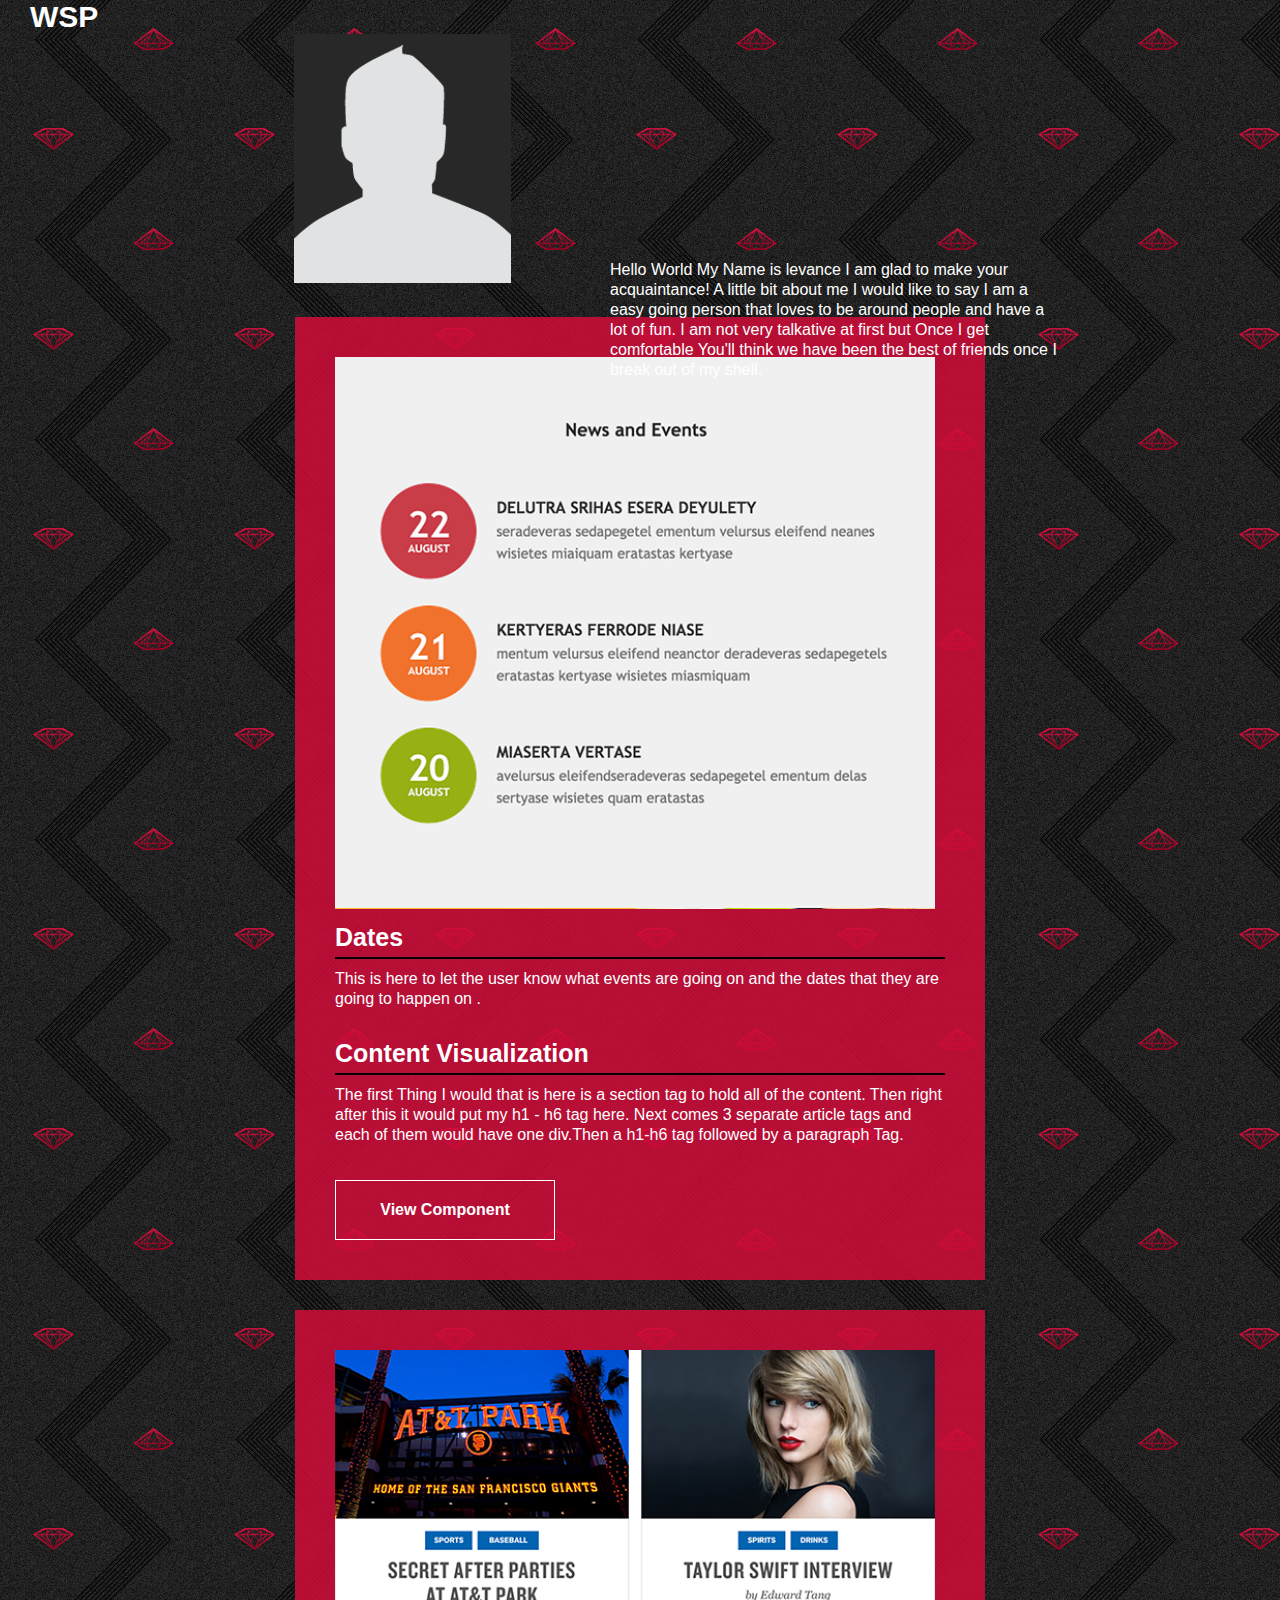
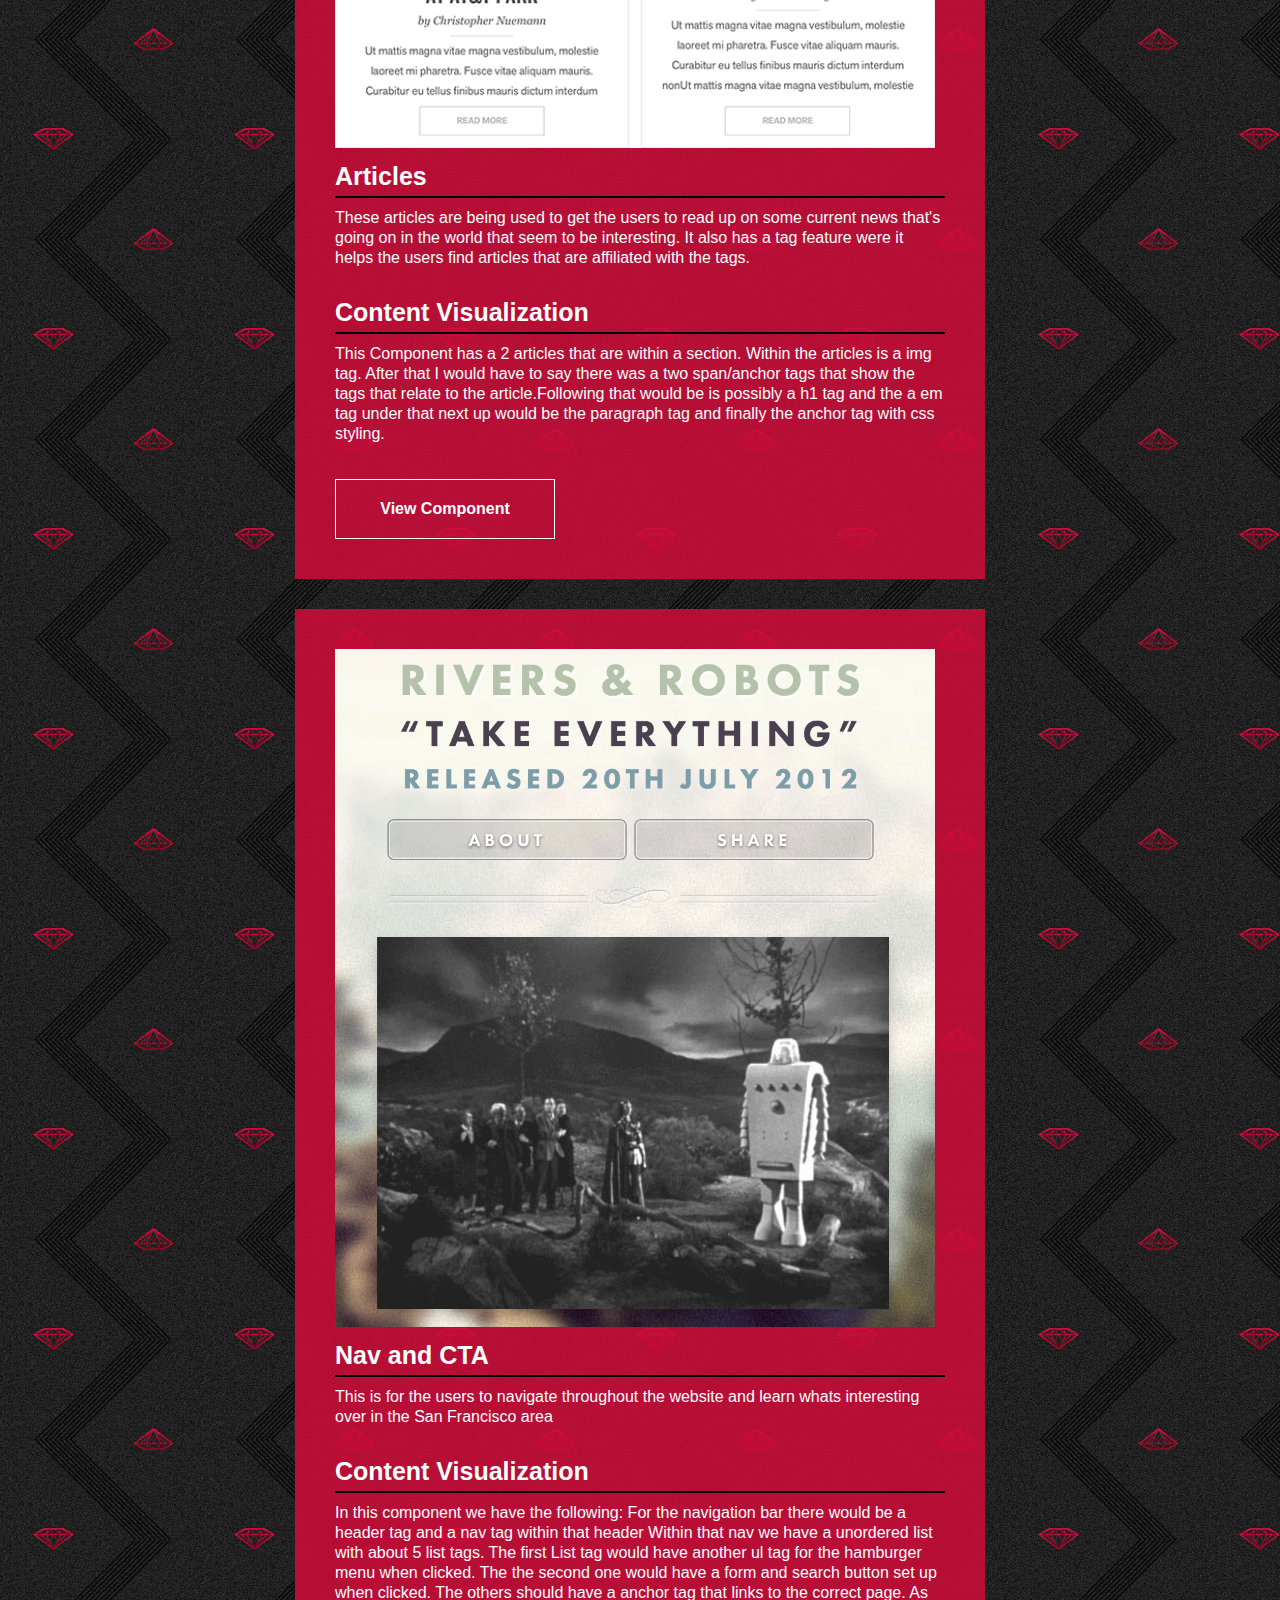
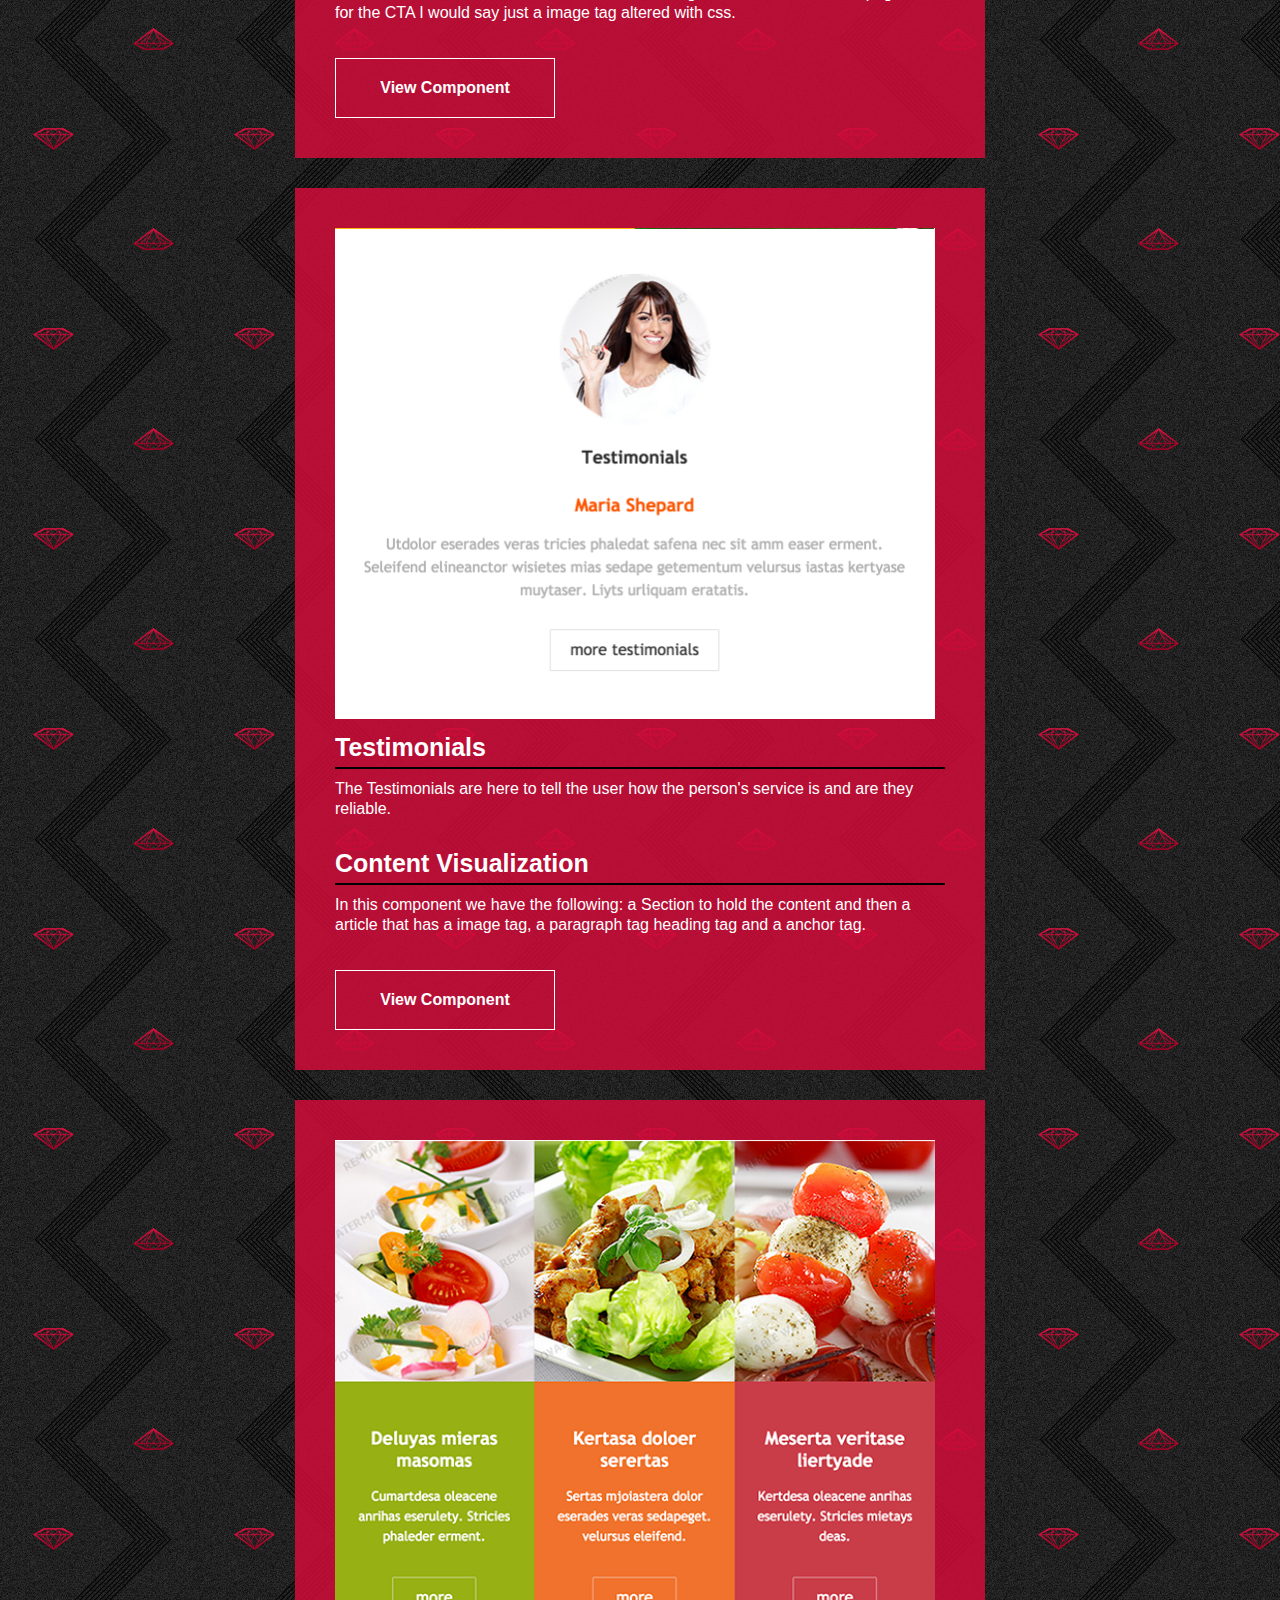
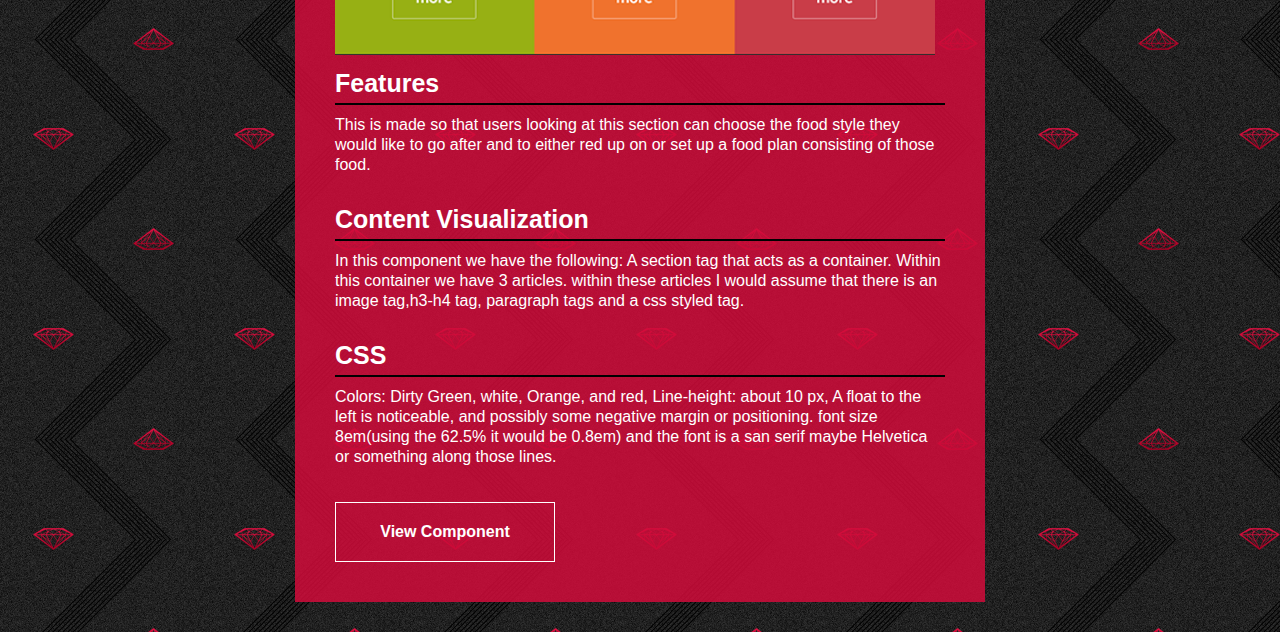
<file: wsp_project-master/index.html>
<!DOCTYPE html>
<html>
<head>
	<title>WSP: Firstname Lastname</title>
	<link rel="stylesheet" type="text/css" href="css/reset.css" />
	<link rel="stylesheet" type="text/css" href="css/main.css" />
</head>
<body>

	<!-- Header -->
		<h1>WSP</h1>
	<!-- About -->	
	   <section>
		   <img src="images/Profile.png" id="move">
		   <p>
			   <em>Hello World</em> My Name is levance I am glad to make your acquaintance! A little bit about me I would like to say I am a easy going
			   person that loves to be around people and have a lot of fun. I am not very talkative at first but Once I get comfortable You'll think
			   we have been the best of friends once I break out of my shell.
		   </p>
	   </section>
	<!-- Blog, Components -->
	<section>
		<article>
			<img src="images/dates.png">
			<h2>Dates</h2>
			<p>This is here to let the user know what events are going on and the dates that they are going to happen on .</p>
			<h2>Content Visualization</h2>
			<p>The first Thing I would that is here is a section tag to hold all of the content. Then right after this it would put my h1 - h6 tag here.
			Next comes 3 separate article tags and each of them would have one div.Then a h1-h6 tag followed by a paragraph Tag.
			</p>

			<a href="components%20copy/1/component.html">View Component</a>
		</article>
	</section>
	<section>
		<article>
			<img src="images/Newsfeed.png">
			<h2>Articles</h2>
			<p>These articles are being used to get the users to read up on some current news that's going on in the world that seem to be interesting.
			It also has a tag feature were it helps the users find articles that are affiliated with the tags.  </p>
			<h2>Content Visualization</h2>
			<p>This Component has a 2 articles that are within a section. Within the articles is a img tag. After that I would have to say there
			was a two span/anchor tags that show the tags that relate to the article.Following that would be  is possibly a h1 tag and the a em tag under that
				next up would be the paragraph tag and finally the anchor tag with css styling.
			</p>

			<a href="components%20copy/2/component.html">View Component</a>
		</article>
	</section>
	<section>
		<article>
			<img src="images/com2.png">
			<h2>Nav and CTA</h2>
			<p>This is for the users to navigate throughout the website and learn whats interesting over in the San Francisco area</p>
			<h2>Content Visualization</h2>
			<p>In this component we have the following: For the navigation bar there would be a header tag and a nav tag within that header
				Within that nav we have a unordered list with about 5 list tags. The first List tag would have another ul tag for the hamburger menu when clicked.
				The the second one would have a form and search button set up when clicked. The others should have a anchor tag that links to the correct page.
				As for the CTA I would say just a image tag altered with css.
			</p>

			<a href="components%20copy/3/component.html">View Component</a>
		</article>
	</section>
	<section>
		<article>
			<img src="images/testimontals.png">
			<h2>Testimonials</h2>
			<p>
				The Testimonials are here to tell the user how the person's service is and are they reliable.
			</p>
			<h2>Content Visualization</h2>
			<p>In this component we have the following: a Section to hold the content and then a article that has a image tag, a
				paragraph tag heading tag and a anchor tag.
			</p>

			<a href="components%20copy/4/component.html">View Component</a>
		</article>
	</section>
	<section>
		<article id="featured">
			<img src="images/features.png">
			<h2>Features</h2>
			<p>This is made so that users looking at this section can choose the food style they would like to go after and to either red up on
			or set up a food plan consisting of those food.</p>
			<h2>Content Visualization</h2>
			<p>In this component we have the following: A section tag that acts as a container. Within this container we have 3 articles.
				within these articles I would assume that there is an image tag,h3-h4 tag, paragraph tags and a css styled tag.
			</p>

			<h2>CSS</h2>

			<p>Colors: Dirty Green, white, Orange, and red,
				Line-height: about 10 px,
				A float to the left is noticeable, and possibly some negative margin or positioning.
				font size 8em(using the 62.5% it would be 0.8em) and the font is a san serif maybe Helvetica
				or something along those lines.
			</p>

			<a href="components%20copy/5/component.html">View Component</a>
		</article>
	</section>

</body>
</html>
</file>
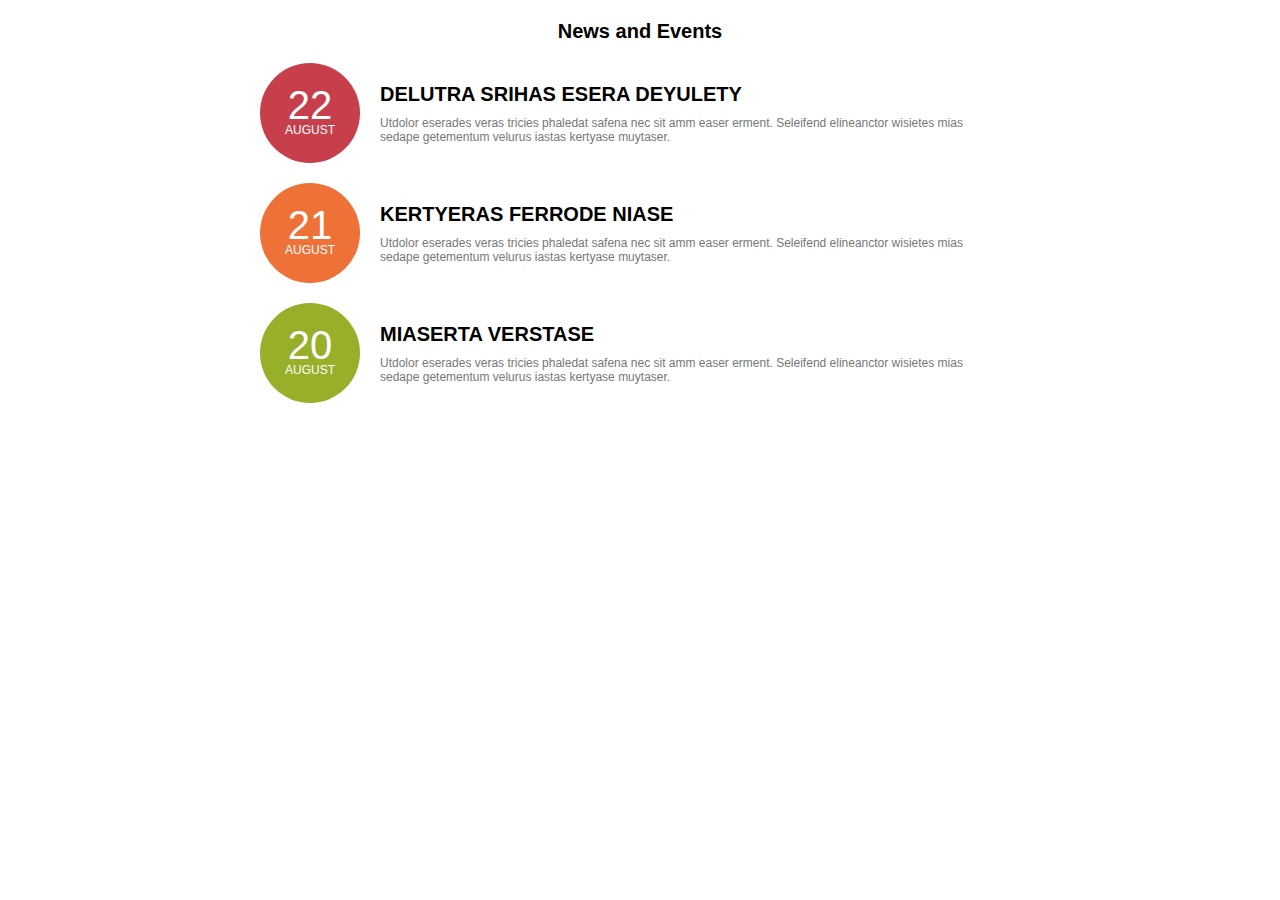
<file: wsp_project-master/components copy/1/component.html>
<!DOCTYPE html>
<html>
<head>
	<title>WSP Component: Firstname Lastname</title>

	<link rel="stylesheet" type="text/css" href="../../css/reset.css" />
	<link rel="stylesheet" type="text/css" href="component.css" />

	
</head>
<body>

	<!-- Component -->
<section>
	<h1>News and Events</h1>


	<article>
		<div>
			<h2>22</h2>
			<h3>August</h3>
		</div>
		<h4>Delutra srihas esera deyulety</h4>
		<p>Utdolor eserades veras tricies phaledat safena nec sit amm easer  erment.
			Seleifend elineanctor wisietes mias sedape getementum velurus iastas kertyase muytaser.</p>

	</article>

	<article>
		<div>
			<h2>21</h2>
			<h3>August</h3>
		</div>
		<h4>Kertyeras ferrode niase</h4>
		<p>Utdolor eserades veras tricies phaledat safena nec sit amm easer  erment.
			Seleifend elineanctor wisietes mias sedape getementum velurus iastas kertyase muytaser.</p>

	</article>

	<article>
		<div>
			<h2>20</h2>
			<h3>August</h3>
		</div>
		<h4>Miaserta Verstase</h4>
		<p>Utdolor eserades veras tricies phaledat safena nec sit amm easer  erment.
			Seleifend elineanctor wisietes mias sedape getementum velurus iastas kertyase muytaser.</p>

	</article>


</section>
	<!-- End Component -->
	
</body>
</html>
</file>
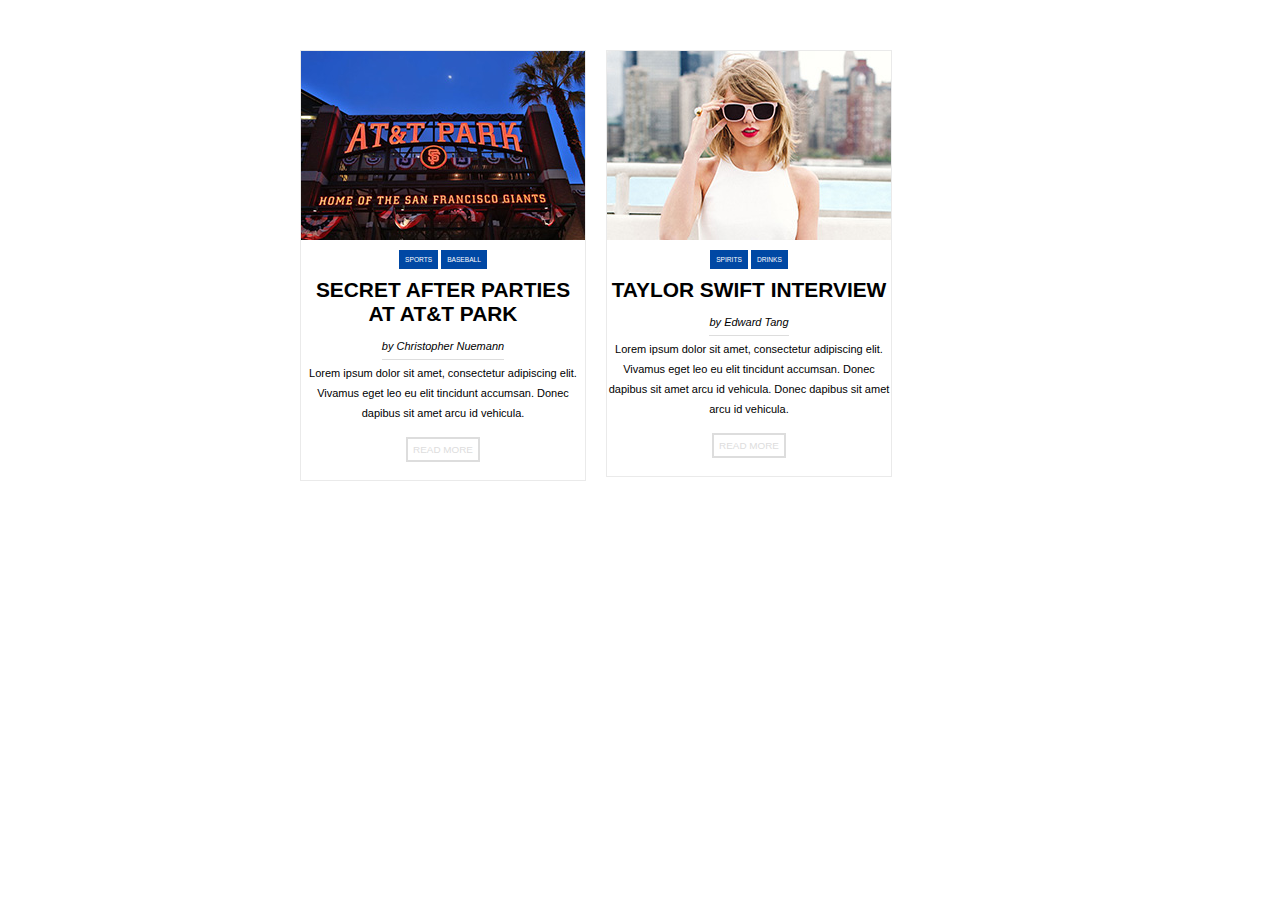
<file: wsp_project-master/components copy/2/component.html>
<!DOCTYPE html>
<html>
<head>
	<title>WSP Component: Firstname Lastname</title>

	<!--<link rel="stylesheet" type="text/css" href="../../css/reset.css" />-->
	<link rel="stylesheet" type="text/css" href="component.css" />

	
</head>
<body>

	<!-- Component -->
	<section>
		<article>
			<img src="../../images/thumb-1397252181596-k46c1172.jpg" alt="at&amp;t">
			<a href="sports" >Sports</a>
			<a href="baseball" >Baseball</a>
			<h1>Secret after parties at AT&amp;T park</h1>
			<em>by Christopher Nuemann </em>
			<p>
				Lorem ipsum dolor sit amet, consectetur adipiscing elit. Vivamus eget leo eu elit tincidunt accumsan. Donec dapibus sit amet arcu id vehicula.

			</p>
			<a href="more">Read More</a>
		</article>
		<article>
			<img src="../../images/taylorheadshot.jpg" alt="taylor swift">
			<a href="spirits" >Spirits</a>
			<a href="drinks" >Drinks</a>
			<h1>Taylor Swift interview</h1>
			<em>by Edward Tang </em>
			<p>
				Lorem ipsum dolor sit amet, consectetur adipiscing elit. Vivamus eget leo eu elit tincidunt accumsan. Donec dapibus sit amet arcu id vehicula.
				Donec dapibus sit amet arcu id vehicula.
			</p>
			<a href="more" >Read More</a>
		</article>
	</section>
	<!-- End Component -->
	
</body>
</html>
</file>
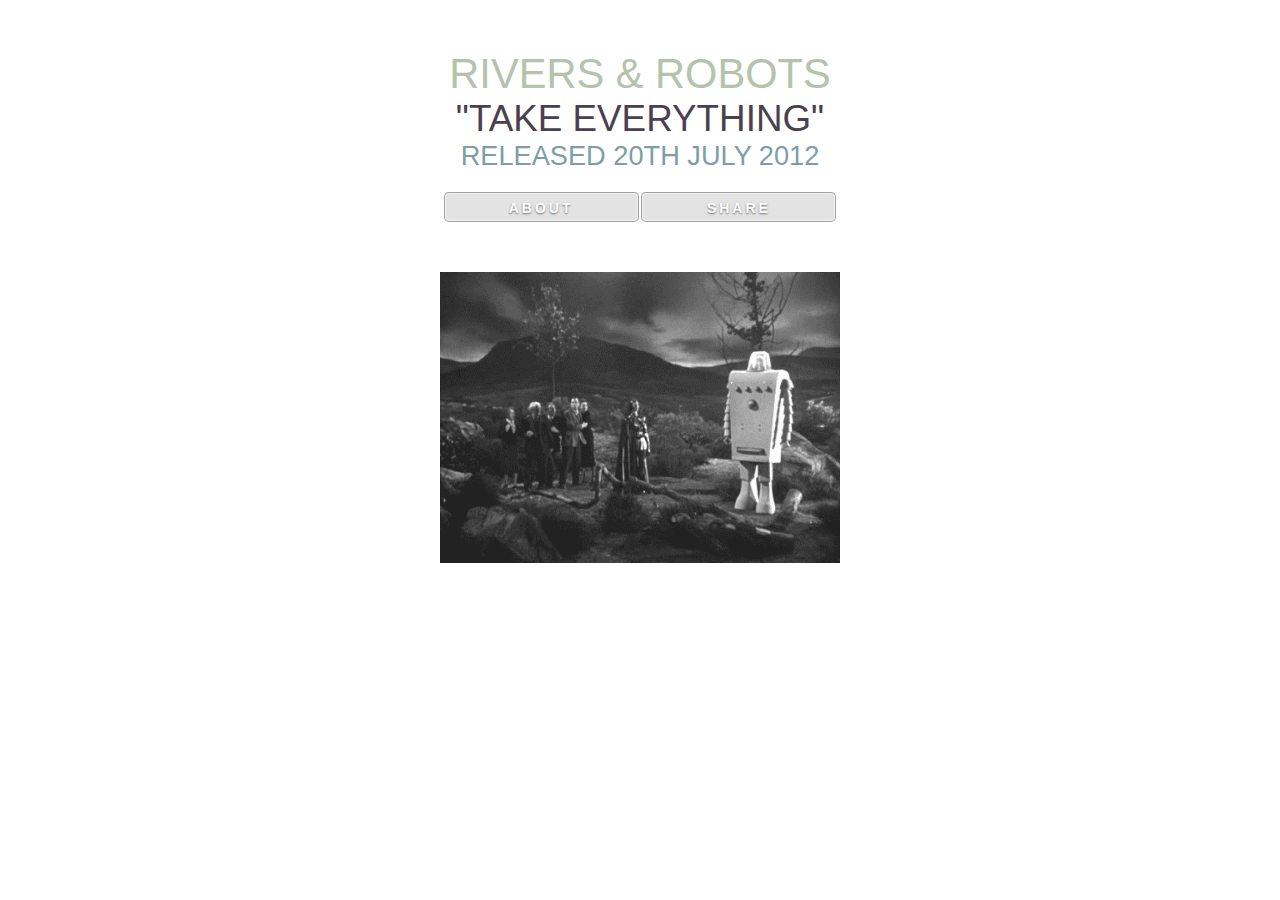
<file: wsp_project-master/components copy/3/component.html>
<!DOCTYPE html>
<html>
<head>
	<title>WSP Component: Firstname Lastname</title>

	<link rel="stylesheet" type="text/css" href="../../css/reset.css" />
	<link rel="stylesheet" type="text/css" href="component.css" />

	
</head>
<body>

	<!-- Component -->
	<section>
		<h1>Rivers &amp; Robots</h1>
		<h2>"Take Everything"</h2>
		<h3>Released 20th July 2012</h3>
		<a href="about">about</a>
		<button>share</button>

		<img src="../../images/tumblr_map6c22uX11r8v2rao1_500.gif">
	</section>
	<!-- End Component -->
	
</body>
</html>
</file>
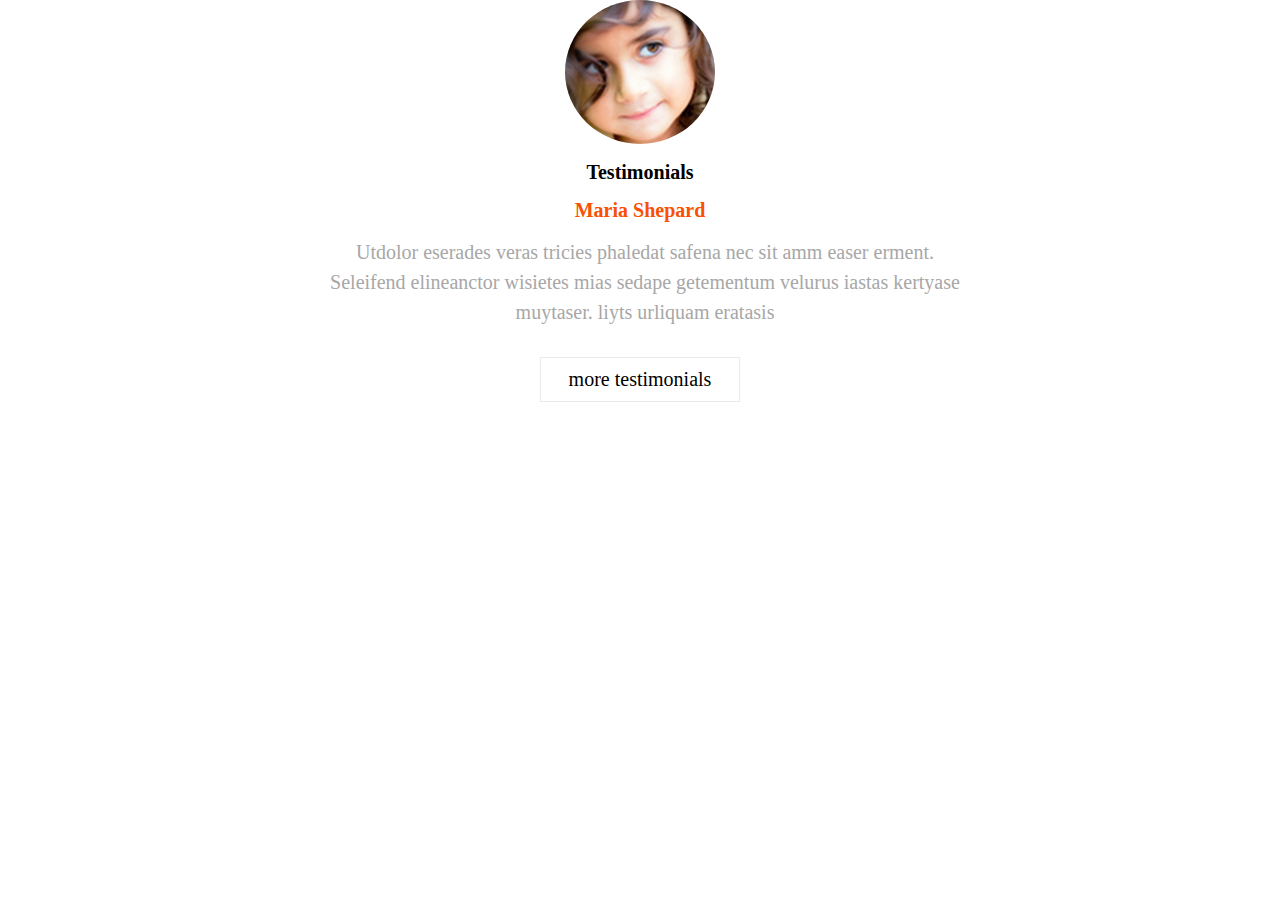
<file: wsp_project-master/components copy/4/component.html>
<!DOCTYPE html>
<html>
<head>
	<title>WSP Component: Firstname Lastname</title>

	<link rel="stylesheet" type="text/css" href="../../css/reset.css" />
	<link rel="stylesheet" type="text/css" href="component.css" />

	
</head>
<body>

	<!-- Component -->
	<article>
		<img src="../../images/284198,xcitefun-profile-picture33.jpg" alt="">
		<h2>Testimonials</h2>
		<h3>Maria Shepard</h3>

		<p>Utdolor eserades veras tricies phaledat safena nec sit amm easer  erment.
			Seleifend elineanctor wisietes mias sedape getementum velurus iastas kertyase muytaser.
			liyts urliquam eratasis
		</p>

		<a href="more">more testimonials</a>
	</article>
	<!-- End Component -->
	
</body>
</html>
</file>
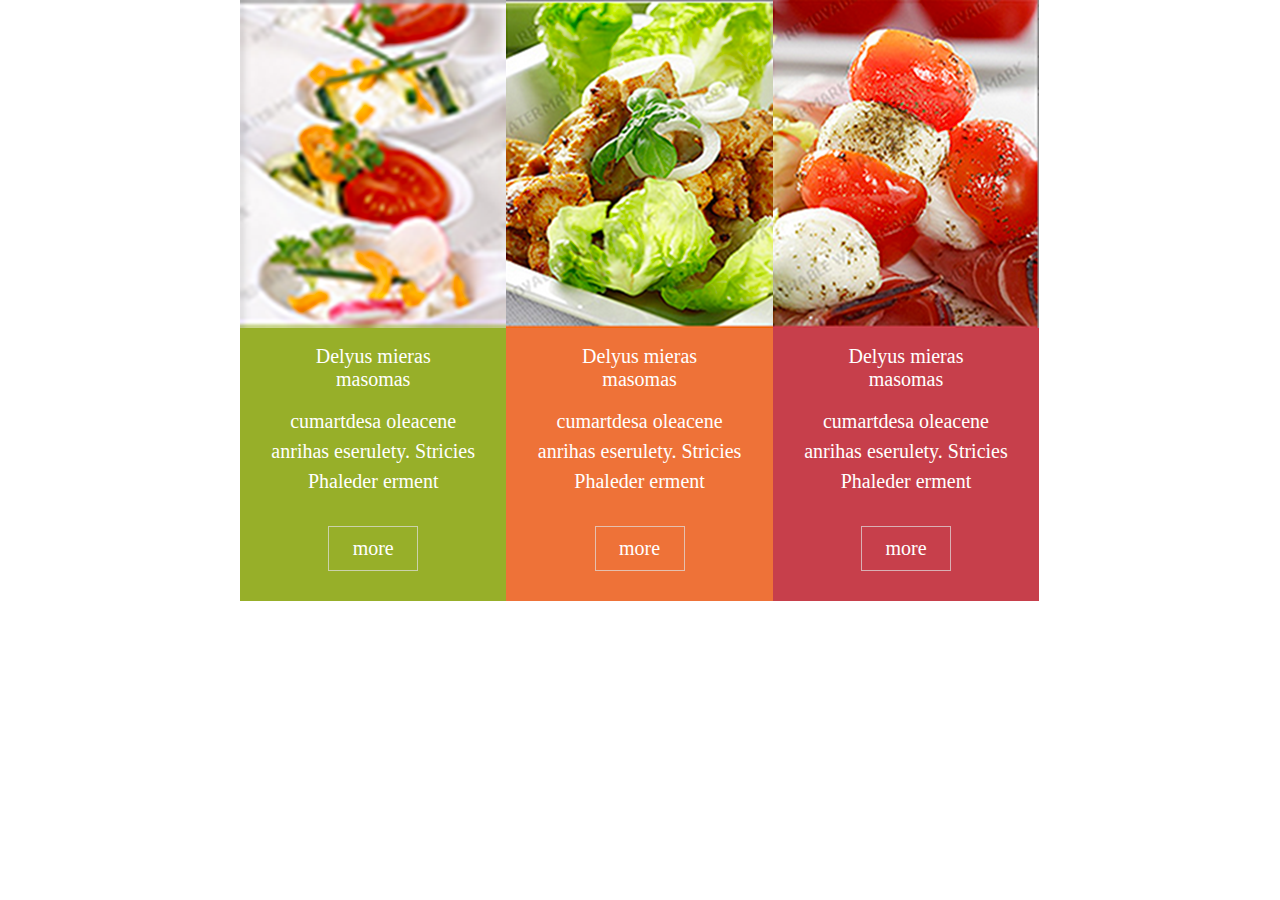
<file: wsp_project-master/components copy/5/component.html>
<!DOCTYPE html>
<html>
<head>
	<title>WSP Component: Firstname Lastname</title>

	<link rel="stylesheet" type="text/css" href="../../css/reset.css" />
	<link rel="stylesheet" type="text/css" href="component.css" />

	
</head>
<body>

	<!-- Component -->
<section>
	<article>
		<img src="../../images/11.png">
		<h2>Delyus mieras masomas</h2>
		<p>cumartdesa oleacene anrihas eserulety. Stricies Phaleder erment</p>
		<a href="more">more</a>
	</article>
	<article>
		<img src="../../images/12.png">
		<h2>Delyus mieras masomas</h2>
		<p>cumartdesa oleacene anrihas eserulety. Stricies Phaleder erment</p>
		<a href="more">more</a>
	</article>
	<article>
		<img src="../../images/13.png">
		<h2>Delyus mieras masomas</h2>
		<p>cumartdesa oleacene anrihas eserulety. Stricies Phaleder erment</p>
		<a href="more">more</a>
	</article>
</section>
	<!-- End Component -->
	
</body>
</html>
</file>
<file: wsp_project-master/css/main.css>
/* Project CSS 
============================================================
============================================================*/


/* HEADER ============================== */
body{
    background: #707D7F url('../images/diamond-zag.png');
    font-family: "Helvetica Neue", Helvetica, Arial, sans-serif;
    color: white;
}

header, section {
    max-width:750px;
    margin: 0 auto;
}

/* ABOUT ============================== */

/* COMPONENTS ============================== */
article{
    margin:30px;
    background-color: rgba(210,12,59,0.85);
    padding:40px;
}

article img{
    margin: 0 auto;
    width: 600px;
}

h2{
    font-weight: bold;
    padding-top: 10px;
    margin-bottom: 5px;
    font-size: 25px ;
}

a{
    width: 220px;
    margin-top: 15px;
    border: 1px solid white;
    display: inline-block;
    padding:20px;
    text-align: center;
    font-weight: bold;
    color: white;
    -moz-transition: all 0.5s ease 0s;
    -webkit-transition: all 0.5s ease 0s;
    -ms-transition: all 0.5s ease 0s;
    -o-transition: all 0.5s ease 0s;
    transition: all 0.5s ease 0s;
}

p{
    border-top:2px solid black;
    padding-top: 10px;
    line-height: 20px;
    margin-bottom: 20px;
}

p:nth-child(2){
    border: none;
    position: absolute;
    left: 610px;
    bottom: 500px;
    width: 450px;
}

#move{
    margin-left: 29px;
}


#featured{
    /*background-color: orange;*/
}

h1{
    font-weight: bold;
    color: white;
    font-size: 30px;
    margin-left: 30px;
}

a:hover{
    background-color: #ffffff;
    color: rgb(210,12,59);
}
</file>
<file: wsp_project-master/components copy/1/component.css>
/* Component Stylesheet 
============================================================
============================================================*/
section{
    max-width: 800px;
    margin: 0 auto;
    font-size: 62.5%;
    font-family: Verdana, Arial, Helvetica, sans-serif;
}
article {
    disply: block;
    overflow: hidden;
    margin: 20px;
}

h1, div{
    text-align: center;
}

div h3{
    font-size: .3em;
    margin-top: -10px;
    width: 100px;
}

h2,h3{
    display: block;
    text-transform: uppercase;
    padding-bottom: 5px;
}

div{
    background-color: #ee7238;
    border-radius: 50%;
    width: 100px;
    height: 100px;
    font-size: 4.0em;
    padding-top: 20px;
    color: #fff;
    display: inline-block;
    float: left;
}

article:first-of-type div{
    background-color:#c73f4b  ;
}

article:last-of-type div{
    background-color:#97af29;
}

h4,p{
    float:left;
    display: inline-block;
    width: 600px;
    margin-left: 20px;
}

h4 {
    margin-top: 20px;
    font-size: 2em;
    text-transform: uppercase;
    margin-bottom: 10px;
    font-weight: bold;
}

p {
    color: #777;
    font-size: 1.2em;
}

h1 {
    font-size: 2em;
    margin-top: 20px;
    font-weight: bold;
}
</file>
<file: wsp_project-master/components copy/2/component.css>
/* Component Stylesheet 
============================================================

============================================================*/
body{
    font-family:"Helvetica Neue", Helvetica, Arial, sans-serif ;
    font-size: 62.5%;
}
section {
    max-width: 700px;
    margin: 0 auto;
    padding: 2rem;
    text-align: center;
}

article{
    width: 284px;
    border: #eaeaea 1px solid;
    float: left;
    margin:10px ;
    font-size: 1.1em;
    padding-bottom: 25px;
}

img{
    width: 284px;
    margin-bottom: 10px;
}

a{
    border: solid 1px #0048a4;
    background-color: #0048a4;
    padding: 5px;
    color: white;

    font-weight: 400;
    text-decoration: none;
    font-size: .6em;
}
a[href*='more']{
    border: solid 2px #dddddd;
    padding: 5px;
    color: #dddddd;
    background-color: #fff;
    font-weight: 400;
    text-decoration: none;
    font-size: .9em;
}

p{
    line-height: 20px;
    margin-bottom: 20px;
}

h1{

    font-size: 1.9em;
}

em{
    border-bottom: solid 1px #dddddd;
    padding-bottom: 7px;


}


h1, a{
    text-transform: uppercase;
}
</file>
<file: wsp_project-master/components copy/3/component.css>
section{
    max-width: 400px;
    margin: 50px auto;
    text-align: center;
    font-size: 62.5%;
    font-family: Verdana, Arial, Helvetica, sans-serif;
}

img{
    width: 400px;
}


h1{
    color:#b5c2ac ;
    font-size: 2.6rem;
}

h2{
    color:#4b404f ;
    font-size: 2.3rem;
}

h3{
    color:#7e9ea7 ;
    font-size: 1.7rem;
}


h1, h2, h3, a, button{
    text-transform: uppercase;

}

a, button{
    margin-bottom:50px ;
    margin-top: 20px;
    /*background-color: rgba(0, 0, 0, 0.11);;*/
    width: 195px;
    border: 1px solid rgba(0, 0, 0, 0.3);
    border-radius: 5px;
    height: 30px;
    display: inline-block;
    font-family: futura-pt-1, futura-pt-2, futuraBT-bold, helvetica, sans-serif;
    font-weight: bold;
    color: white;
    text-decoration: none;
    text-shadow: 0 1px 2px rgba(0, 0, 0, 0.5);
    -webkit-font-smoothing: antialiased;
    letter-spacing: 3px;
    line-height: 30px;
    background-color: rgba(0, 0, 0, 0.11);
    box-shadow: inset 0 0 0 1px rgba(255, 255, 255, 0.6);
    font-size: 14px;
    -webkit-transition: all ease-in-out 0.3s;
    -moz-transition: all ease-in-out 0.3s;
    -o-transition: all ease-in-out 0.3s;
    transition: all ease-in-out 0.3s;
    padding: 0;
}

a:hover, button:hover{
    background-color: rgba(0, 0, 0, 0.4);
}
</file>
<file: wsp_project-master/components copy/4/component.css>
/* Component Stylesheet 
============================================================
============================================================*/

body{
    font-size: 62.5%;
    color :#a7a7a7;
}
section{
    max-width: 800px;
    margin: 0 auto;
}
article{
    width: 50%;
    margin: 0 auto;
    text-align: center;
}

img{
    border-radius: 90%;
}

a{
    width: 200px;
    margin: 30px 0 30px 0;
    border: 1px solid rgba(225,225,225,0.7);
    display: inline-block;
    padding:10px;
    text-align: center;
    font-weight: normal;
    color: black;
    font-size: 2em;
}

p{
    font-size: 2em;
    font-weight:300 ;
    line-height: 30px;
    width: 650px;
    margin: 0 auto;
}

h2{
    font-size: 2em;
    width: 150px;
    margin: 15px auto;
    color: black ;
    font-weight: 600;
}

h3{
    font-size: 2em;
    width: 150px;
    margin: 15px auto;
    color: #f85103;
    font-weight: bold;
}
</file>
<file: wsp_project-master/components copy/5/component.css>
/* Component Stylesheet 
============================================================
============================================================*/
body{
    font-size: 62.5%;
color :white;
}
section{
    max-width: 800px;
    margin: 0 auto;
}
article{
    width: 33.3%;
    float: left;
    background-color:#ee7238 ;
    text-align: center;
}

article:first-of-type{
    background-color:#97af29 ;
}

article:last-of-type{
    background-color:#c73f4b ;
}

a{
    width: 90px;
    margin: 30px 0 30px 0;
    border: 1px solid rgba(225,225,225,0.7);
    display: inline-block;
    padding:10px;
    text-align: center;
    font-weight: normal;
    color: white;
    font-size: 2em;
}

p{
  font-size: 2em;
    font-weight:300 ;
    line-height: 30px;
    width: 225px;
    margin: 0 auto;
}

h2{
    font-size: 2em;
    width: 150px;
    margin: 15px auto;
}
</file>
